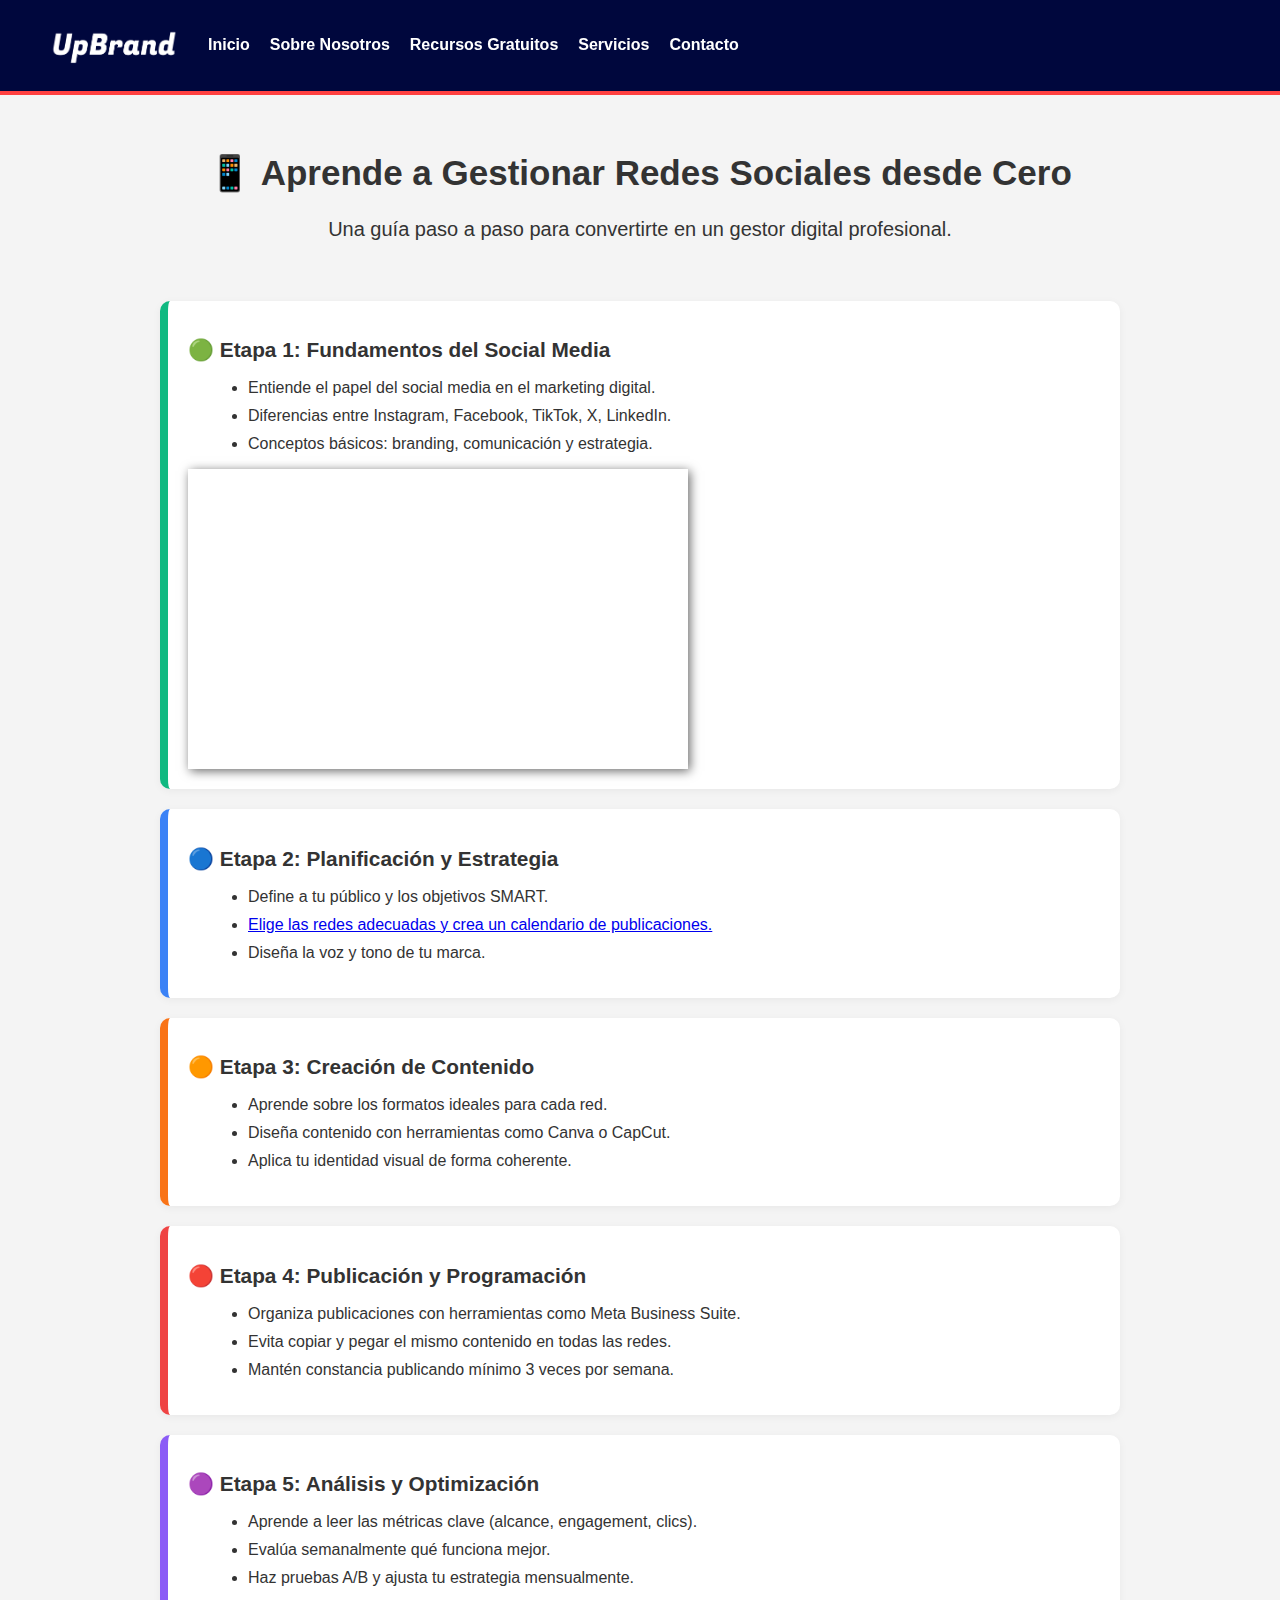
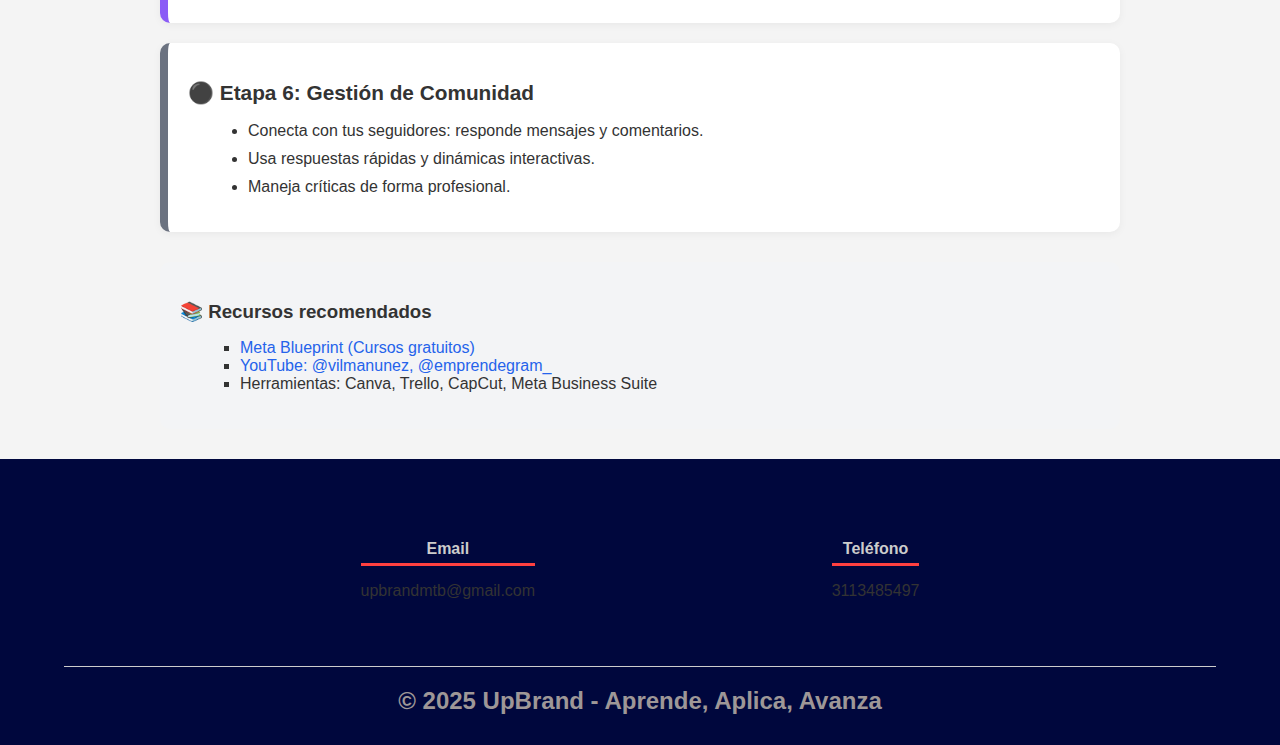
<file: recursos-gratuitos/gestion-de-redes/gestion-redes.html>
<!DOCTYPE html>
<html lang="es">
<head>
  <meta charset="UTF-8" />
  <meta name="viewport" content="width=device-width, initial-scale=1.0"/>
  <title>Gestión de Redes Sociales</title>
  <link rel="stylesheet" href="gestion-redes-styles.css" />
  <script src="../../JS/nav.js"></script>
  <link rel="icon" href="../../img/banner.png">
</head>
<body>
    <header>
        <img src="../../img/Logo-Blanco.png" alt="">

        <button class="hamburger" onclick="toggleMenu()">
        ☰
        </button>

        <nav id="nav-menu">
            <ul>
                <li><a href="../../index.html#inicio">Inicio</a></li>
                <li><a href="../../index.html#sobre">Sobre Nosotros</a></li>
                <li><a href="../../index.html#recursos">Recursos Gratuitos</a></li>
                <li><a href="../../index.html#servicios">Servicios</a></li>
                <li><a href="../../index.html#contacto">Contacto</a></li>
            </ul>
        </nav>
    </header>

  <main>
    <section class="titulo">
        <h1>📱 Aprende a Gestionar Redes Sociales desde Cero</h1>
        <p>Una guía paso a paso para convertirte en un gestor digital profesional.</p>
    </section>
    <section class="etapa etapa-verde">
      <h2>🟢 Etapa 1: Fundamentos del Social Media</h2>
      <ul>
        <li>Entiende el papel del social media en el marketing digital.</li>
        <li>Diferencias entre Instagram, Facebook, TikTok, X, LinkedIn.</li>
        <li>Conceptos básicos: branding, comunicación y estrategia.</li>
      </ul>
      <div class="video">
        <iframe width="99%" height="99%" src="https://www.youtube.com/embed/WV7DNbk976U?si=qjAKDoJbaRakc6ym" title="YouTube video player" 
        frameborder="0" allow="accelerometer; autoplay; clipboard-write; encrypted-media; gyroscope; picture-in-picture; web-share" 
        referrerpolicy="strict-origin-when-cross-origin" allowfullscreen>
      </iframe>
      </div>
    </section>

    <section class="etapa etapa-azul">
      <h2>🔵 Etapa 2: Planificación y Estrategia</h2>
      <ul>
        <li>Define a tu público y los objetivos SMART.</li>
        <li><a href="https://youtu.be/3jc753GXIU8" target="_blank">Elige las redes adecuadas y crea un calendario de publicaciones.</a></li>
        <li>Diseña la voz y tono de tu marca.</li>
      </ul>
    </section>

    <section class="etapa etapa-naranja">
      <h2>🟠 Etapa 3: Creación de Contenido</h2>
      <ul>
        <li>Aprende sobre los formatos ideales para cada red.</li>
        <li>Diseña contenido con herramientas como Canva o CapCut.</li>
        <li>Aplica tu identidad visual de forma coherente.</li>
      </ul>
    </section>

    <section class="etapa etapa-roja">
      <h2>🔴 Etapa 4: Publicación y Programación</h2>
      <ul>
        <li>Organiza publicaciones con herramientas como Meta Business Suite.</li>
        <li>Evita copiar y pegar el mismo contenido en todas las redes.</li>
        <li>Mantén constancia publicando mínimo 3 veces por semana.</li>
      </ul>
    </section>

    <section class="etapa etapa-morada">
      <h2>🟣 Etapa 5: Análisis y Optimización</h2>
      <ul>
        <li>Aprende a leer las métricas clave (alcance, engagement, clics).</li>
        <li>Evalúa semanalmente qué funciona mejor.</li>
        <li>Haz pruebas A/B y ajusta tu estrategia mensualmente.</li>
      </ul>
    </section>

    <section class="etapa etapa-gris">
      <h2>⚫ Etapa 6: Gestión de Comunidad</h2>
      <ul>
        <li>Conecta con tus seguidores: responde mensajes y comentarios.</li>
        <li>Usa respuestas rápidas y dinámicas interactivas.</li>
        <li>Maneja críticas de forma profesional.</li>
      </ul>
    </section>

    <section class="recursos">
      <h3>📚 Recursos recomendados</h3>
      <ul>
        <li><a href="https://www.facebookblueprint.com" target="_blank">Meta Blueprint (Cursos gratuitos)</a></li>
        <li><a href="https://www.youtube.com" target="_blank">YouTube: @vilmanunez, @emprendegram_</a></li>
        <li>Herramientas: Canva, Trello, CapCut, Meta Business Suite</li>
      </ul>
    </section>
  </main>

  <footer>
    <div class="contenedor-footer" id="contacto">
      <div class="content-foo">
        <h4>Email</h4>
        <p>upbrandmtb@gmail.com</p>
      </div>
      <div class="content-foo">
        <h4>Teléfono</h4>
        <p>3113485497</p>
      </div>
    </div>
    <h2 class="titulo-final">&copy; 2025 UpBrand - Aprende, Aplica, Avanza</h2>
  </footer>
</body>
</html>
</file>
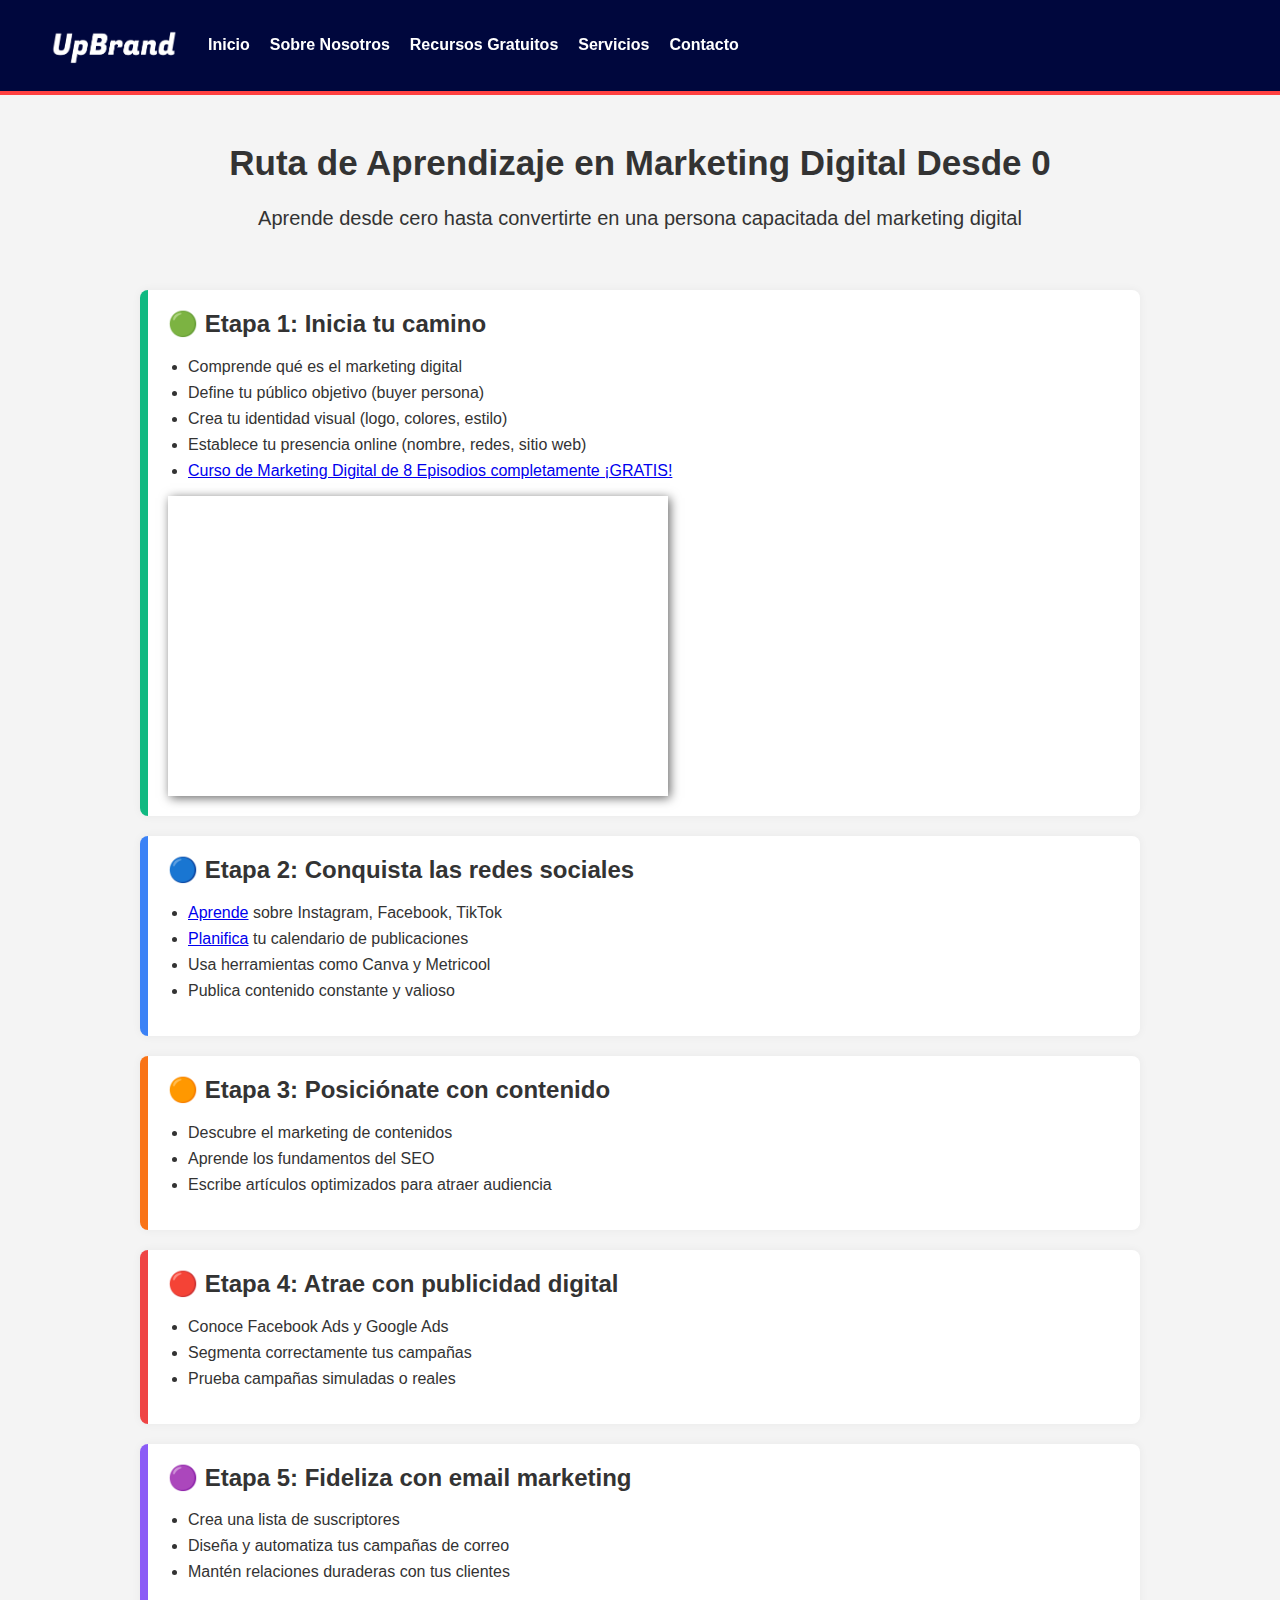
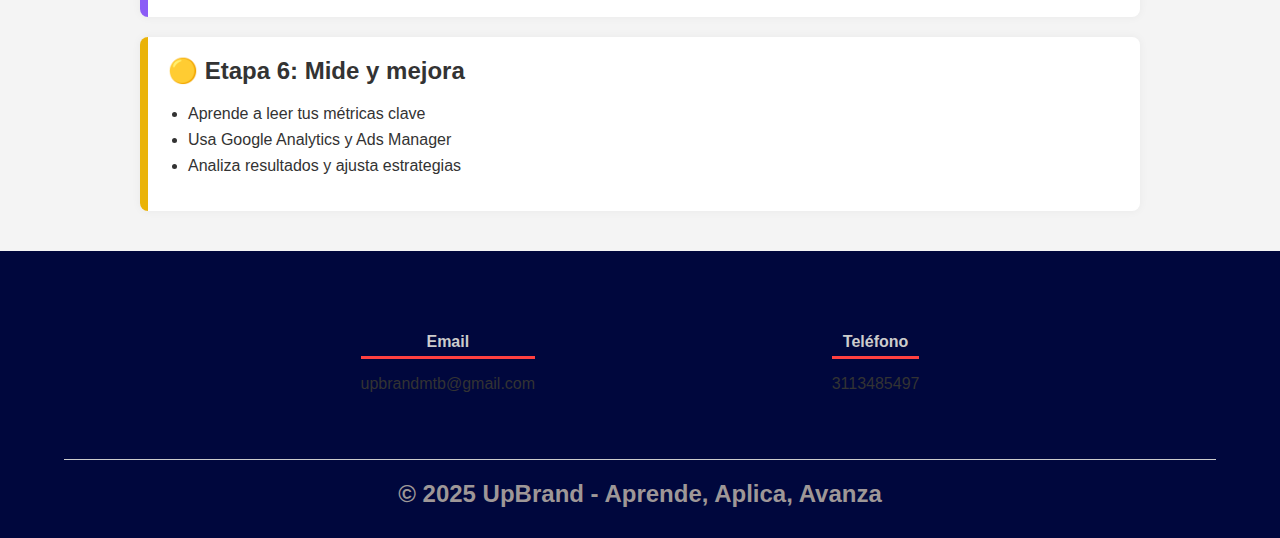
<file: recursos-gratuitos/marketing-desde-0/marketing.html>
<!DOCTYPE html>
<html lang="es">
<head>
    <meta charset="UTF-8">
    <meta name="viewport" content="width=device-width, initial-scale=1.0">
    <title>Ruta de Aprendizaje - Marketing Digital</title>
    <link rel="stylesheet" href="marketing-style.css">
    <script src="../../JS/nav.js"></script>
    <link rel="icon" href="../../img/banner.png">
</head>
<body>
    <header>
        <img src="../../img/Logo-Blanco.png" alt="">

        <button class="hamburger" onclick="toggleMenu()">
        ☰
        </button>

        <nav id="nav-menu">
            <ul>
                <li><a href="../../index.html#inicio">Inicio</a></li>
                <li><a href="../../index.html#sobre">Sobre Nosotros</a></li>
                <li><a href="../../index.html#recursos">Recursos Gratuitos</a></li>
                <li><a href="../../index.html#servicios">Servicios</a></li>
                <li><a href="../../index.html#contacto">Contacto</a></li>
            </ul>
        </nav>
    </header>

    <main>
        <section class="titulo">
            <h1>Ruta de Aprendizaje en Marketing Digital Desde 0</h1>
            <p>Aprende desde cero hasta convertirte en una persona capacitada del marketing digital</p>
        </section>

        <section class="etapa etapa-verde">
            <h2>🟢 Etapa 1: Inicia tu camino</h2>
            <ul>
                <li>Comprende qué es el marketing digital</li>
                <li>Define tu público objetivo (buyer persona)</li>
                <li>Crea tu identidad visual (logo, colores, estilo)</li>
                <li>Establece tu presencia online (nombre, redes, sitio web)</li>
                <li><a href="https://www.youtube.com/playlist?list=PLmR7qE83m0rq6v0dk6H6N_uMYowFbJjFn" target="_blank"> Curso de Marketing Digital de 8 Episodios completamente ¡GRATIS!</a></li>
            </ul>
            <div class="video">
                <iframe width="99%" height="99%" 
                    src="https://www.youtube.com/embed/DKY8cAbdhnM?si=1mOjfIBu2fXCjzj6" 
                    title="YouTube video player" frameborder="0" 
                    allow="accelerometer; autoplay; clipboard-write; encrypted-media; gyroscope; picture-in-picture; web-share" 
                    referrerpolicy="strict-origin-when-cross-origin" allowfullscreen>
                </iframe>
            </div>

        </section>


        <section class="etapa etapa-azul">
            <h2>🔵 Etapa 2: Conquista las redes sociales</h2>
            <ul>
                <li><a href="https://www.youtube.com/watch?v=B2E17NbT168" target="_blank">Aprende</a> sobre Instagram, Facebook, TikTok</li>
                <li><a href="https://www.youtube.com/watch?v=MfbFUaMK-eA" target="_blank">Planifica</a> tu calendario de publicaciones</li>
                <li>Usa herramientas como Canva y Metricool</li>
                <li>Publica contenido constante y valioso</li>
            </ul>
        </section>

        <section class="etapa etapa-naranja">
            <h2>🟠 Etapa 3: Posiciónate con contenido</h2>
            <ul>
                <li>Descubre el marketing de contenidos</li>
                <li>Aprende los fundamentos del SEO</li>
                <li>Escribe artículos optimizados para atraer audiencia</li>
            </ul>
        </section>

        <section class="etapa etapa-roja">
            <h2>🔴 Etapa 4: Atrae con publicidad digital</h2>
            <ul>
                <li>Conoce Facebook Ads y Google Ads</li>
                <li>Segmenta correctamente tus campañas</li>
                <li>Prueba campañas simuladas o reales</li>
            </ul>
        </section>

        <section class="etapa etapa-morada">
            <h2>🟣 Etapa 5: Fideliza con email marketing</h2>
            <ul>
                <li>Crea una lista de suscriptores</li>
                <li>Diseña y automatiza tus campañas de correo</li>
                <li>Mantén relaciones duraderas con tus clientes</li>
            </ul>
        </section>

        <section class="etapa etapa-amarilla">
            <h2>🟡 Etapa 6: Mide y mejora</h2>
            <ul>
                <li>Aprende a leer tus métricas clave</li>
                <li>Usa Google Analytics y Ads Manager</li>
                <li>Analiza resultados y ajusta estrategias</li>
            </ul>
        </section>
    </main>

    <footer>
        <div class="contenedor-footer" id="contacto">
            <div class="content-foo">
                <h4>Email</h4>
                <p>upbrandmtb@gmail.com</p>
            </div>
            <div class="content-foo">
                <h4>Teléfono</h4>
                <p>3113485497</p>
            </div>
        </div>
        <h2 class="titulo-final">&copy; 2025 UpBrand - Aprende, Aplica, Avanza</h2>
    </footer>
</body>
</html>
</file>
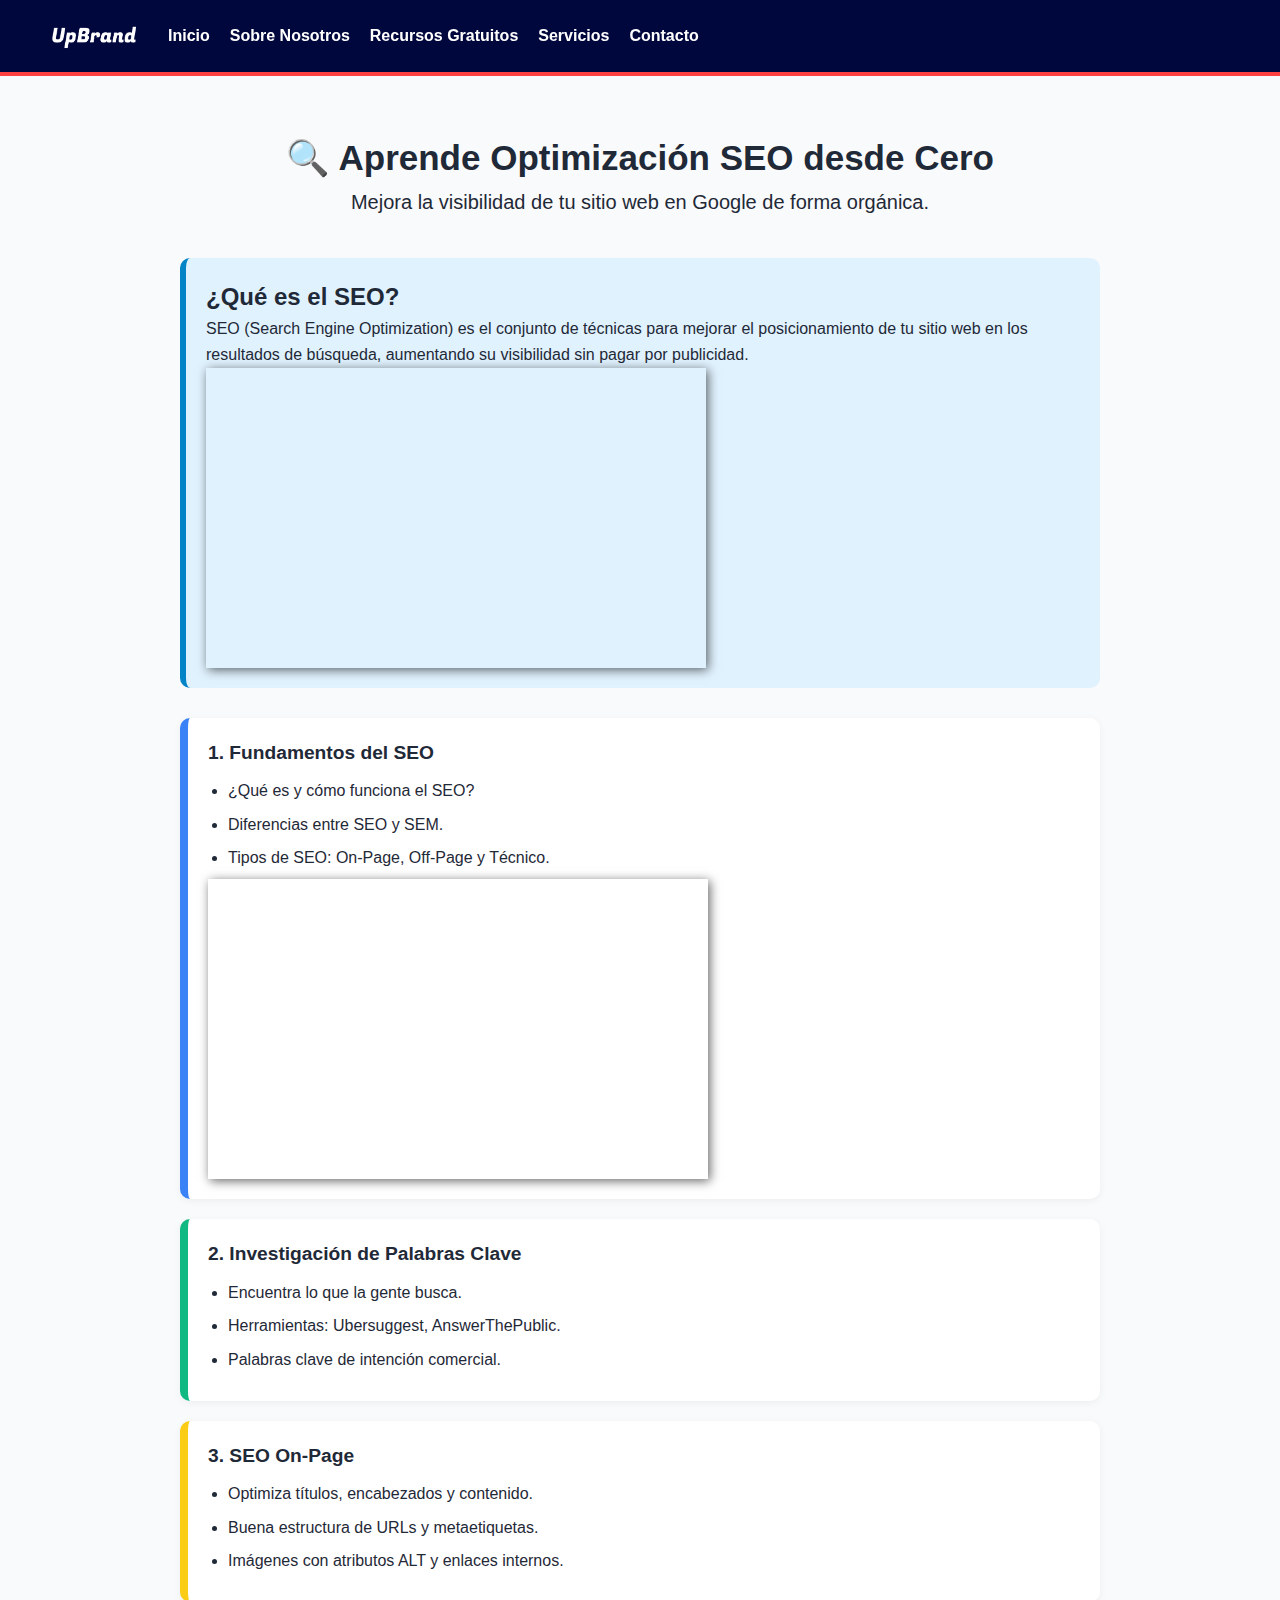
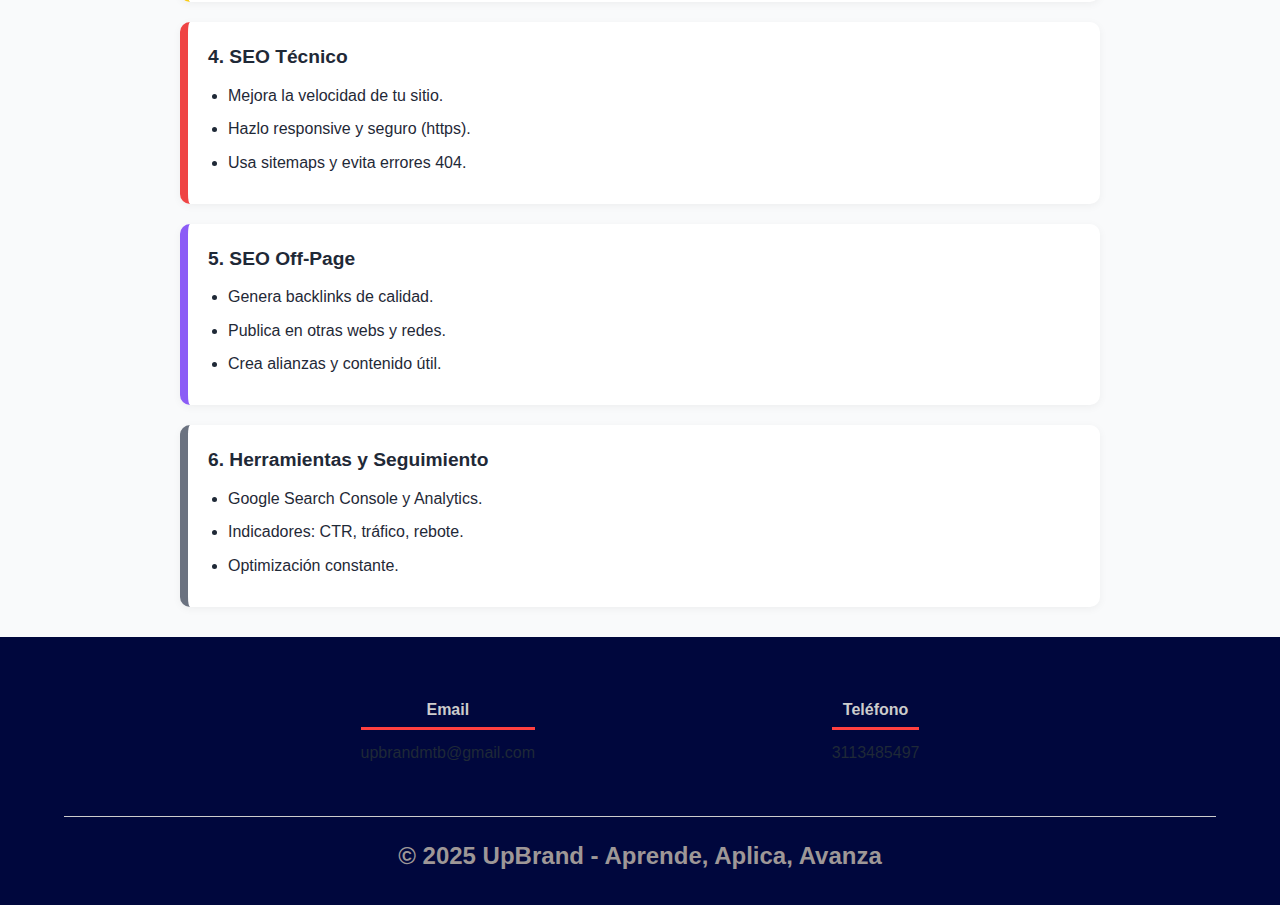
<file: recursos-gratuitos/optimización-de-seo/optimizacion-seo.html>
<!DOCTYPE html>
<html lang="es">
<head>
  <meta charset="UTF-8" />
  <meta name="viewport" content="width=device-width, initial-scale=1.0"/>
  <title>Aprende SEO desde Cero</title>
  <link rel="stylesheet" href="optimizacion-seo-styles.css" />
  <script src="../../JS/nav.js"></script>
  <link rel="icon" href="../../img/banner.png">
</head>
<body>
  <header>
    <img src="../../img/Logo-Blanco.png" alt="">

      <button class="hamburger" onclick="toggleMenu()">
      ☰
      </button>

    <nav id="nav-menu">
      <ul>
        <li><a href="../../index.html#inicio">Inicio</a></li>
        <li><a href="../../index.html#sobre">Sobre Nosotros</a></li>
        <li><a href="../../index.html#recursos">Recursos Gratuitos</a></li>
        <li><a href="../../index.html#servicios">Servicios</a></li>
        <li><a href="../../index.html#contacto">Contacto</a></li>
      </ul>
    </nav>
  </header>

  <main>
    <section class="titulo">
      <h1>🔍 Aprende Optimización SEO desde Cero</h1>
      <p>Mejora la visibilidad de tu sitio web en Google de forma orgánica.</p>
    </section>

    <section class="intro">
      <h2>¿Qué es el SEO?</h2>
      <p>SEO (Search Engine Optimization) es el conjunto de técnicas para mejorar el posicionamiento de tu sitio web en 
        los resultados de búsqueda, aumentando su visibilidad sin pagar por publicidad.
      </p>

      <div class="video">
        <iframe width="99%" height="99%" src="https://www.youtube.com/embed/XwGSXcTEtks?si=lBr9TnMroYsTN7fI" title="YouTube video player" 
        frameborder="0" allow="accelerometer; autoplay; clipboard-write; encrypted-media; gyroscope; picture-in-picture; web-share" 
        referrerpolicy="strict-origin-when-cross-origin" allowfullscreen></iframe>
      </div>
    </section>

    <section class="modulo modulo-azul">
      <h3>1. Fundamentos del SEO</h3>
      <ul>
        <li>¿Qué es y cómo funciona el SEO?</li>
        <li>Diferencias entre SEO y SEM.</li>
        <li>Tipos de SEO: On-Page, Off-Page y Técnico.</li>
      </ul>

      <div class="video">
        <iframe width="99%" height="99%" src="https://www.youtube.com/embed/zWTfFw0x9jE?si=YBggCy108-7jtZn3" title="YouTube video player" 
        frameborder="0" allow="accelerometer; autoplay; clipboard-write; encrypted-media; gyroscope; picture-in-picture; web-share" 
        referrerpolicy="strict-origin-when-cross-origin" allowfullscreen></iframe>
      </div>
    </section>

    <section class="modulo modulo-verde">
      <h3>2. Investigación de Palabras Clave</h3>
      <ul>
        <li>Encuentra lo que la gente busca.</li>
        <li>Herramientas: Ubersuggest, AnswerThePublic.</li>
        <li>Palabras clave de intención comercial.</li>
      </ul>
    </section>

    <section class="modulo modulo-amarillo">
      <h3>3. SEO On-Page</h3>
      <ul>
        <li>Optimiza títulos, encabezados y contenido.</li>
        <li>Buena estructura de URLs y metaetiquetas.</li>
        <li>Imágenes con atributos ALT y enlaces internos.</li>
      </ul>
    </section>

    <section class="modulo modulo-rojo">
      <h3>4. SEO Técnico</h3>
      <ul>
        <li>Mejora la velocidad de tu sitio.</li>
        <li>Hazlo responsive y seguro (https).</li>
        <li>Usa sitemaps y evita errores 404.</li>
      </ul>
    </section>

    <section class="modulo modulo-morado">
      <h3>5. SEO Off-Page</h3>
      <ul>
        <li>Genera backlinks de calidad.</li>
        <li>Publica en otras webs y redes.</li>
        <li>Crea alianzas y contenido útil.</li>
      </ul>
    </section>

    <section class="modulo modulo-gris">
      <h3>6. Herramientas y Seguimiento</h3>
      <ul>
        <li>Google Search Console y Analytics.</li>
        <li>Indicadores: CTR, tráfico, rebote.</li>
        <li>Optimización constante.</li>
      </ul>
    </section>
  </main>

  <footer>
    <div class="contenedor-footer" id="contacto">
      <div class="content-foo">
        <h4>Email</h4>
        <p>upbrandmtb@gmail.com</p>
      </div>
      <div class="content-foo">
        <h4>Teléfono</h4>
        <p>3113485497</p>
      </div>
  </div>
  <h2 class="titulo-final">&copy; 2025 UpBrand - Aprende, Aplica, Avanza</h2>
  </footer>
</body>
</html>
</file>
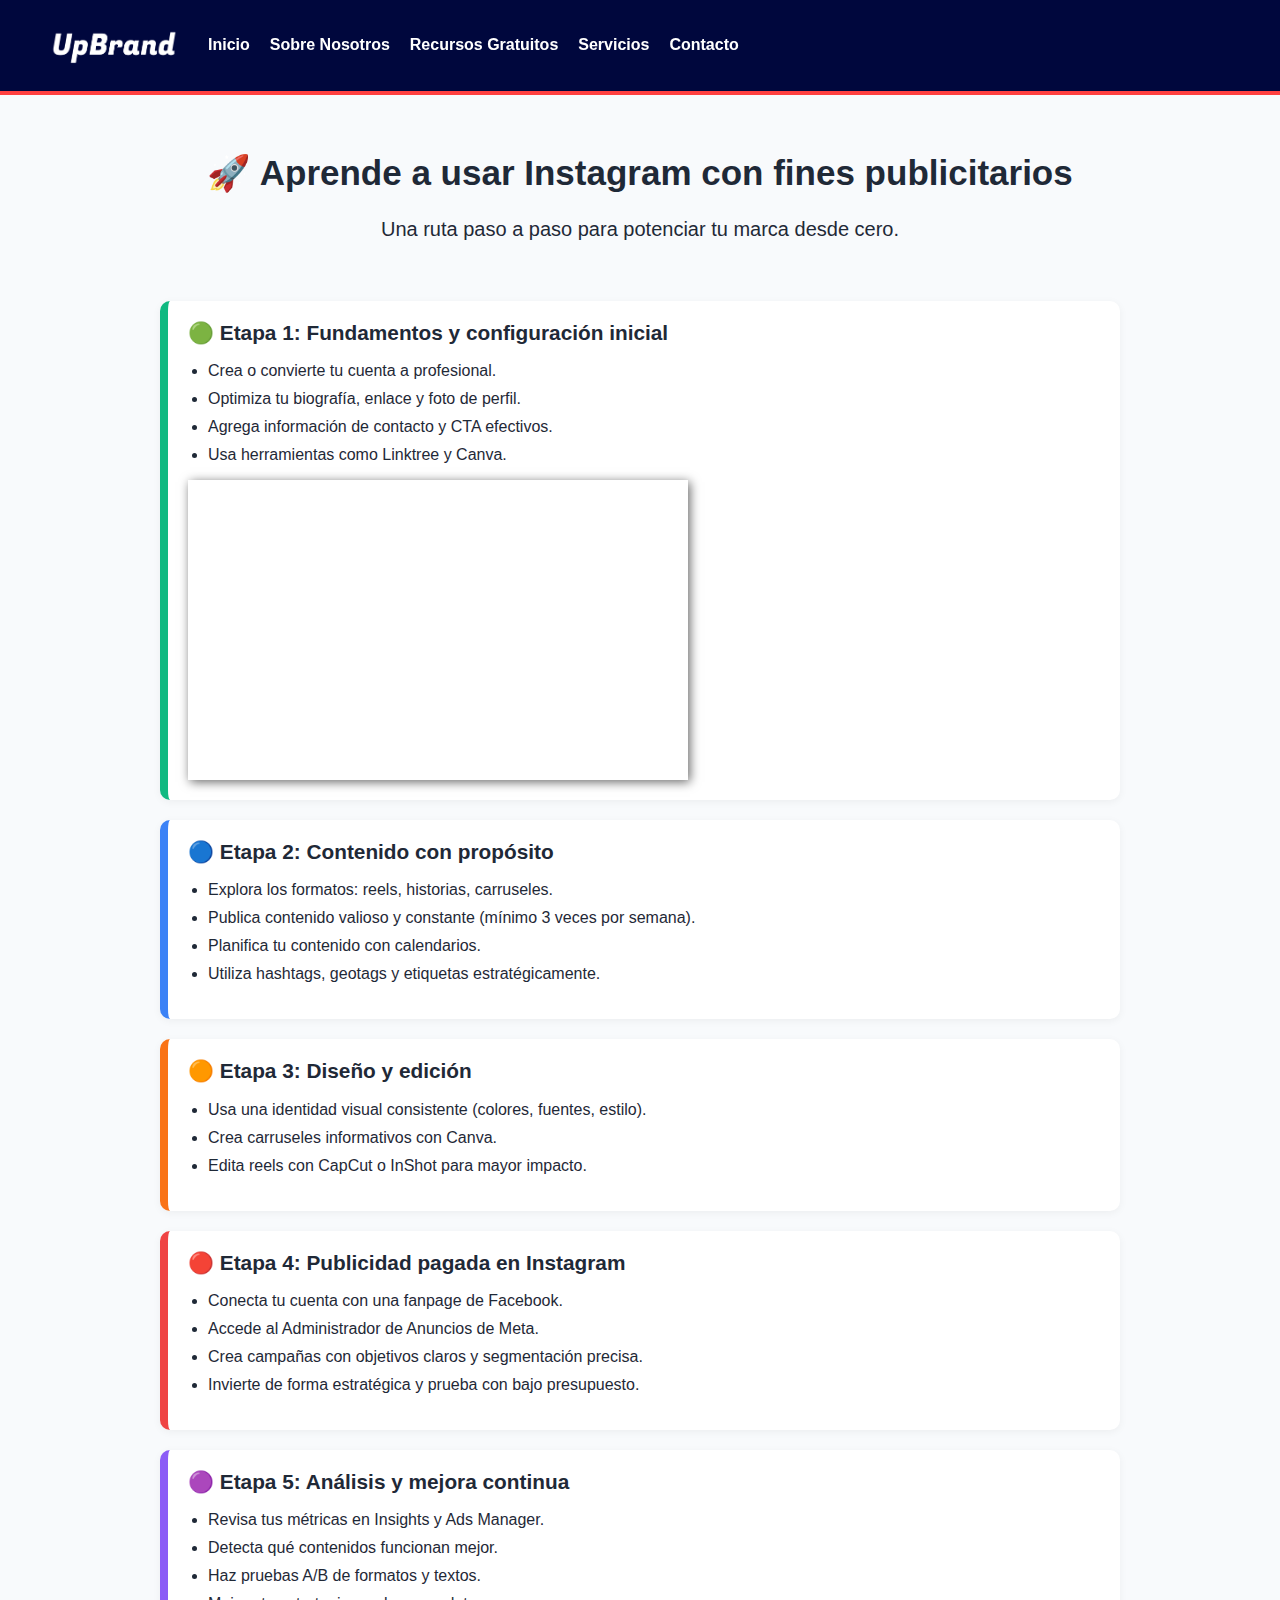
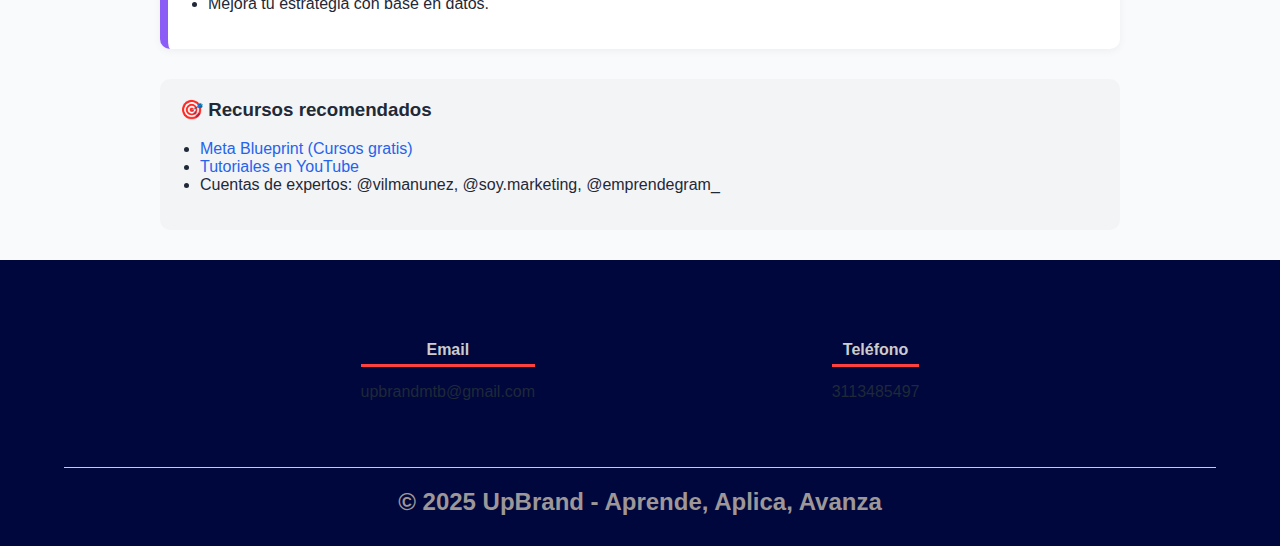
<file: recursos-gratuitos/primeros-pasos-en-instagram/primerospasos.html>
<!DOCTYPE html>
<html lang="es">
<head>
  <meta charset="UTF-8" />
  <meta name="viewport" content="width=device-width, initial-scale=1.0"/>
  <title>Aprende Instagram Publicitario</title>
  <link rel="stylesheet" href="primerospasos-styles.css">
  <link rel="icon" href="../../img/banner.png">
  <script src="../../JS/nav.js"></script>
</head>
<body>
  <header>
        <img src="../../img/Logo-Blanco.png" alt="">

        <button class="hamburger" onclick="toggleMenu()">
        ☰
        </button>

        <nav id="nav-menu">
            <ul>
                <li><a href="../../index.html#inicio">Inicio</a></li>
                <li><a href="../../index.html#sobre">Sobre Nosotros</a></li>
                <li><a href="../../index.html#recursos">Recursos Gratuitos</a></li>
                <li><a href="../../index.html#servicios">Servicios</a></li>
                <li><a href="../../index.html#contacto">Contacto</a></li>
            </ul>
        </nav>
    </header>

  <main>
    <section class="titulo">
        <h1>🚀 Aprende a usar Instagram con fines publicitarios</h1>
        <p>Una ruta paso a paso para potenciar tu marca desde cero.</p>
    </section>

    <section class="etapa etapa-verde">
      <h2>🟢 Etapa 1: Fundamentos y configuración inicial</h2>
      <ul>
        <li>Crea o convierte tu cuenta a profesional.</li>
        <li>Optimiza tu biografía, enlace y foto de perfil.</li>
        <li>Agrega información de contacto y CTA efectivos.</li>
        <li>Usa herramientas como Linktree y Canva.</li>
      </ul>

      <div class="video">
        <iframe width="99%" height="99%" src="https://www.youtube.com/embed/6gIf2GCwtxQ?si=1bymdGX3OivErr1S" title="YouTube video player" 
        frameborder="0" allow="accelerometer; autoplay; clipboard-write; encrypted-media; gyroscope; picture-in-picture; web-share" 
        referrerpolicy="strict-origin-when-cross-origin" allowfullscreen></iframe>
      </div>

    </section>

    <section class="etapa etapa-azul">
      <h2>🔵 Etapa 2: Contenido con propósito</h2>
      <ul>
        <li>Explora los formatos: reels, historias, carruseles.</li>
        <li>Publica contenido valioso y constante (mínimo 3 veces por semana).</li>
        <li>Planifica tu contenido con calendarios.</li>
        <li>Utiliza hashtags, geotags y etiquetas estratégicamente.</li>
      </ul>
    </section>

    <section class="etapa etapa-naranja">
      <h2>🟠 Etapa 3: Diseño y edición</h2>
      <ul>
        <li>Usa una identidad visual consistente (colores, fuentes, estilo).</li>
        <li>Crea carruseles informativos con Canva.</li>
        <li>Edita reels con CapCut o InShot para mayor impacto.</li>
      </ul>
    </section>

    <section class="etapa etapa-roja">
      <h2>🔴 Etapa 4: Publicidad pagada en Instagram</h2>
      <ul>
        <li>Conecta tu cuenta con una fanpage de Facebook.</li>
        <li>Accede al Administrador de Anuncios de Meta.</li>
        <li>Crea campañas con objetivos claros y segmentación precisa.</li>
        <li>Invierte de forma estratégica y prueba con bajo presupuesto.</li>
      </ul>
    </section>

    <section class="etapa etapa-morada">
      <h2>🟣 Etapa 5: Análisis y mejora continua</h2>
      <ul>
        <li>Revisa tus métricas en Insights y Ads Manager.</li>
        <li>Detecta qué contenidos funcionan mejor.</li>
        <li>Haz pruebas A/B de formatos y textos.</li>
        <li>Mejora tu estrategia con base en datos.</li>
      </ul>
    </section>

    <section class="recursos">
      <h3>🎯 Recursos recomendados</h3>
      <ul>
        <li><a href="https://www.facebookblueprint.com/" target="_blank">Meta Blueprint (Cursos gratis)</a></li>
        <li><a href="https://www.youtube.com/results?search_query=Publicidad+en+Instagram+para+principiantes" target="_blank">Tutoriales en YouTube</a></li>
        <li>Cuentas de expertos: @vilmanunez, @soy.marketing, @emprendegram_</li>
      </ul>
    </section>
  </main>

  <footer>
    <div class="contenedor-footer" id="contacto">
      <div class="content-foo">
        <h4>Email</h4>
        <p>upbrandmtb@gmail.com</p>
      </div>
      <div class="content-foo">
        <h4>Teléfono</h4>
        <p>3113485497</p>
     </div>
    </div>
    <h2 class="titulo-final">&copy; 2025 UpBrand - Aprende, Aplica, Avanza</h2>
  </footer>
</body>
</html>
</file>
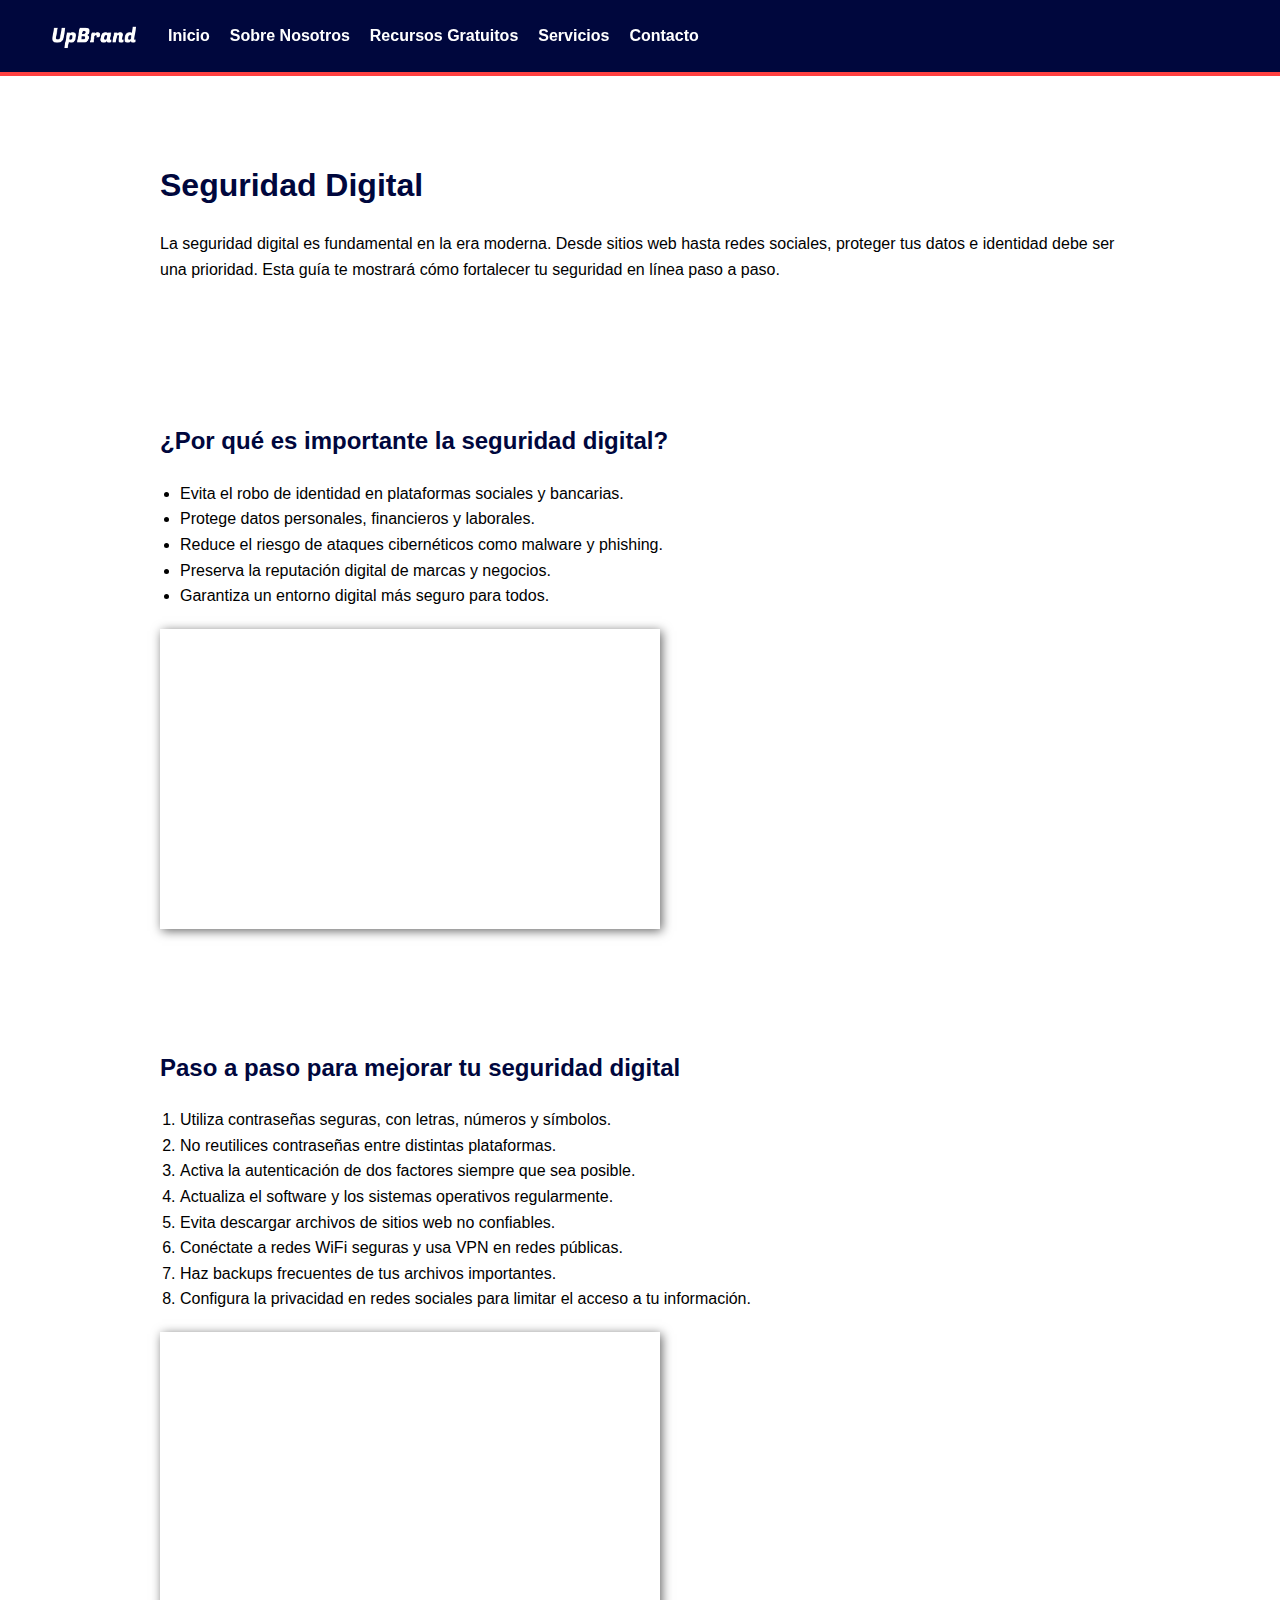
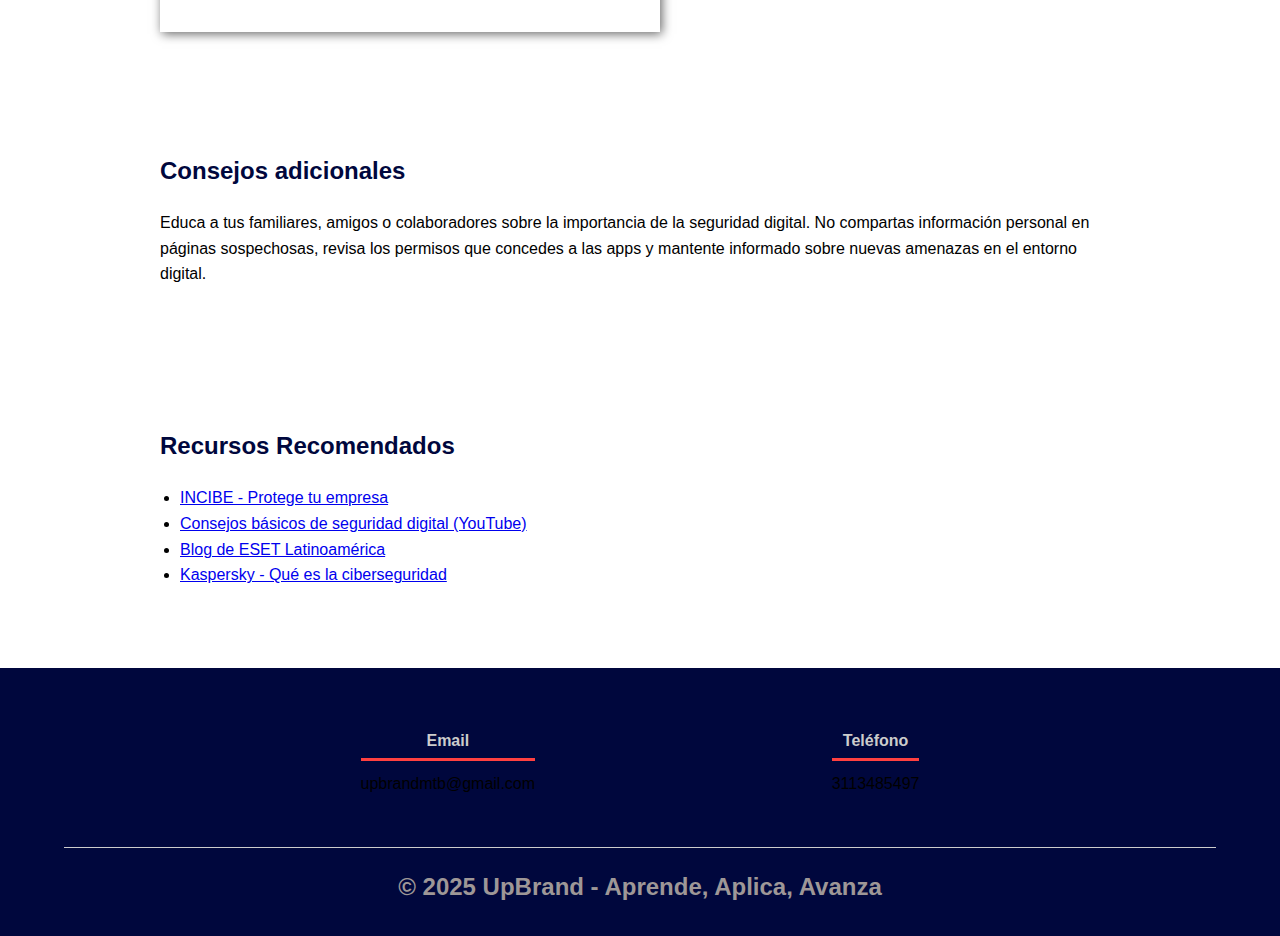
<file: recursos-gratuitos/seguridad-digital/seguridad.html>
<!DOCTYPE html>
<html lang="es">
<head>
    <meta charset="UTF-8">
    <meta name="viewport" content="width=device-width, initial-scale=1.0">
    <title>Seguridad Digital</title>
    <link rel="stylesheet" href="seguridad-style.css">
    <script src="../../JS/nav.js"></script>
    <link rel="icon" href="../../img/banner.png">
</head>
<body>
    <header>
        <img src="../../img/Logo-Blanco.png" alt="">

        <button class="hamburger" onclick="toggleMenu()">
        ☰
        </button>

        <nav id="nav-menu">
            <ul>
                <li><a href="../../index.html#inicio">Inicio</a></li>
                <li><a href="../../index.html#sobre">Sobre Nosotros</a></li>
                <li><a href="../../index.html#recursos">Recursos Gratuitos</a></li>
                <li><a href="../../index.html#servicios">Servicios</a></li>
                <li><a href="../../index.html#contacto">Contacto</a></li>
            </ul>
        </nav>
    </header>

    <main>
        <section id="inicio" class="section">
            <h1>Seguridad Digital</h1>
            <p>La seguridad digital es fundamental en la era moderna. Desde sitios web hasta redes sociales, proteger tus datos e identidad debe ser una prioridad. Esta guía te mostrará cómo fortalecer tu seguridad en línea paso a paso.</p>
        </section>

        <section id="importancia" class="section">
            <h2>¿Por qué es importante la seguridad digital?</h2>
            <ul>
                <li>Evita el robo de identidad en plataformas sociales y bancarias.</li>
                <li>Protege datos personales, financieros y laborales.</li>
                <li>Reduce el riesgo de ataques cibernéticos como malware y phishing.</li>
                <li>Preserva la reputación digital de marcas y negocios.</li>
                <li>Garantiza un entorno digital más seguro para todos.</li>
            </ul>
            <div class="video">
                <iframe width="99%" height="99%" src="https://www.youtube.com/embed/NtDT-S6FDtM?si=01EH-9rk-9XQish2" title="YouTube video player" 
                frameborder="0" allow="accelerometer; autoplay; clipboard-write; encrypted-media; gyroscope; picture-in-picture; web-share" 
                referrerpolicy="strict-origin-when-cross-origin" allowfullscreen></iframe>
            </div>
        </section>

        <section id="pasos" class="section">
            <h2>Paso a paso para mejorar tu seguridad digital</h2>
            <ol>
                <li>Utiliza contraseñas seguras, con letras, números y símbolos.</li>
                <li>No reutilices contraseñas entre distintas plataformas.</li>
                <li>Activa la autenticación de dos factores siempre que sea posible.</li>
                <li>Actualiza el software y los sistemas operativos regularmente.</li>
                <li>Evita descargar archivos de sitios web no confiables.</li>
                <li>Conéctate a redes WiFi seguras y usa VPN en redes públicas.</li>
                <li>Haz backups frecuentes de tus archivos importantes.</li>
                <li>Configura la privacidad en redes sociales para limitar el acceso a tu información.</li>
            </ol>

            <div class="video">
                <iframe width="99%" height="99%" src="https://www.youtube.com/embed/hGdss4LJhSE?si=pUVMf6uBUb6m0B07" title="YouTube video player" frameborder="0" 
                allow="accelerometer; autoplay; clipboard-write; encrypted-media; gyroscope; picture-in-picture; web-share" 
                referrerpolicy="strict-origin-when-cross-origin" allowfullscreen></iframe>
            </div>
        </section>

        <section id="consejos" class="section">
            <h2>Consejos adicionales</h2>
            <p>Educa a tus familiares, amigos o colaboradores sobre la importancia de la seguridad digital. No compartas información personal en páginas sospechosas, revisa los permisos que concedes a las apps y mantente informado sobre nuevas amenazas en el entorno digital.</p>
        </section>

        <section id="recursos" class="section">
            <h2>Recursos Recomendados</h2>
            <ul>
                <li><a href="https://www.incibe.es/protege-tu-empresa" target="_blank">INCIBE - Protege tu empresa</a></li>
                <li><a href="https://www.youtube.com/watch?v=5n56Qj3Plm8" target="_blank">Consejos básicos de seguridad digital (YouTube)</a></li>
                <li><a href="https://www.welivesecurity.com/la-es/" target="_blank">Blog de ESET Latinoamérica</a></li>
                <li><a href="https://latam.kaspersky.com/resource-center/threats/what-is-cyber-security" target="_blank">Kaspersky - Qué es la ciberseguridad</a></li>
            </ul>
        </section>
    </main>

    <footer>
        <div class="contenedor-footer" id="contacto">
            <div class="content-foo">
                <h4>Email</h4>
                <p>upbrandmtb@gmail.com</p>
            </div>
            <div class="content-foo">
                <h4>Teléfono</h4>
                <p>3113485497</p>
            </div>
        </div>
        <h2 class="titulo-final">&copy; 2025 UpBrand - Aprende, Aplica, Avanza</h2>
    </footer>
</body>
</html>
</file>
<file: recursos-gratuitos/marketing-desde-0/marketing-style.css>
:root {
    --primary-color: #00073d;
    --secondary-color: #ff4040;
    --dark-gray: #37474F;
    --light-gray: #ECEFF1;
    --white: #FFFFFF;
}

body {
    font-family: 'Segoe UI', sans-serif;
    margin: 0;
    padding: 0;
    background: #f4f4f4;
    color: #333;
}

header {
    display: flex;
    justify-content: flex-start;
    align-items: center;
    background-color: var(--primary-color);
    padding: 15px 50px;
    color: var(--white);
    position: fixed;
    width: 100%;
    top: 0;
    z-index: 1000;
    box-shadow: 0 4px var(--secondary-color);
}

.hamburger {
    display: none;
    font-size: 2rem;
    background: none;
    border: none;
    color: var(--white);
    cursor: pointer;
    margin-left: auto;
}

img {
    height: 10%;
    width: 10%;
    padding-right: 30px;
}

nav ul {
    list-style: none;
    display: flex;
    gap: 20px;
    padding: 0;
    margin: 0;
}

nav ul li {
    display: inline;
}

nav ul li a {
    color: var(--white);
    text-decoration: none;
    font-weight: bold;
    transition: 0.3s;
}

nav ul li a:hover {
    color: var(--secondary-color);
}

main {
    max-width: 1000px;
    margin: auto;
    padding: 20px;
}

.titulo{
    padding-top: 100px;
    padding-bottom: 40px;
    text-align: center;   
}

.titulo h1{
    font-size: 35px;
    font-weight: bold;
}

.titulo p {
    font-size: 20px;
}

.etapa-verde .video{
    width: 500px;
    height: 300px;
    box-shadow: 2px 2px 10px rgba(0, 0, 0, 0.6);
}

.etapa {
    background-color: white;
    border-left: 8px solid;
    padding: 20px;
    margin-bottom: 20px;
    border-radius: 8px;
    box-shadow: 0 0 10px rgba(0,0,0,0.05);
}

.etapa h2 {
    margin-top: 0;
}

.etapa ul {
    padding-left: 20px;
}

.etapa li {
    margin-bottom: 8px;
}

/* Colores de cada etapa */
.etapa-verde { border-color: #10b981; }
.etapa-azul { border-color: #3b82f6; }
.etapa-naranja { border-color: #f97316; }
.etapa-roja { border-color: #ef4444; }
.etapa-morada { border-color: #8b5cf6; }
.etapa-amarilla { border-color: #eab308; }

footer{
    background: var(--primary-color);
    padding: 60px 0 30px 0;
    margin: auto;
    overflow: hidden;
}

.contenedor-footer{
    display: flex;
    width: 90%;
    justify-content: space-evenly;
    margin: auto;
    padding-bottom: 50px;
    border-bottom: 1px solid #ccc;
}

.content-foo{
    text-align: center;
}

.content-foo h4{
    color: #fff;
    border-bottom: 3px solid var(--secondary-color);
    padding-bottom: 5px;
    margin-bottom: 10px;
}

.content-foo h4{
    color: #ccc;
}

.titulo-final{
    text-align: center;
    font-size: 24px;
    margin: 20px 0 0 0;
    color: #9e9797;
}

@media (max-width: 768px) {
    header {
        flex-wrap: wrap;
        justify-content: space-between;
        padding: 10px 20px;
    }

    nav {
        width: 100%;
    }

    nav ul {
        flex-direction: column;
        background-color: var(--primary-color);
        width: 100%;
        display: none; /* Oculto por defecto */
        margin-top: 10px;
    }

    nav ul li {
        padding: 10px 0;
        text-align: center;
    }

    .hamburger {
        padding-right: 50px;
        display: block;
    }

    nav.active ul {
        display: flex;
    }
}

@media (max-width: 580px) {
    .etapa-verde .video {
        width: 300px;
        height: 200px;
    }
  
}

@media (max-width: 386px) {
    .etapa-verde .video {
        width: 200px;
        height: 150px;
    }
  
}
</file>
<file: recursos-gratuitos/optimización-de-seo/optimizacion-seo-styles.css>
* {
    margin: 0;
    padding: 0;
    box-sizing: border-box;
}

:root {
    --primary-color: #00073d;
    --secondary-color: #ff4040;
    --dark-gray: #37474F;
    --light-gray: #ECEFF1;
    --white: #FFFFFF;
}
  
body {
    font-family: 'Segoe UI', sans-serif;
    background-color: #f9fafb;
    color: #1f2937;
    line-height: 1.6;
}
  
header {
    display: flex;
    justify-content: flex-start;
    align-items: center;
    background-color: var(--primary-color);
    padding: 15px 50px;
    color: var(--white);
    position: fixed;
    width: 100%;
    top: 0;
    z-index: 1000;
    box-shadow: 0 4px var(--secondary-color);
}

.hamburger {
    display: none;
    font-size: 2rem;
    background: none;
    border: none;
    color: var(--white);
    cursor: pointer;
    margin-left: auto;
} 

img {
    height: 10%;
    width: 10%;
    padding-right: 30px;
}

nav ul {
    list-style: none;
    display: flex;
    gap: 20px;
    padding: 0;
    margin: 0;
}

nav ul li {
    display: inline;
}

nav ul li a {
    color: var(--white);
    text-decoration: none;
    font-weight: bold;
    transition: 0.3s;
}

nav ul li a:hover {
    color: var(--secondary-color);
}

header h1 {
    font-size: 1.8rem;
}
  
header p {
    margin-top: 10px;
    font-size: 1.1rem;
}
  
main {
    max-width: 960px;
    margin: 30px auto;
    padding: 0 20px;
}

.titulo{
    padding-top: 100px;
    padding-bottom: 40px;
    text-align: center;   
}

.titulo h1{
    font-size: 35px;
    font-weight: bold;
}

.titulo p {
    font-size: 20px;
}

.intro {
    background-color: #e0f2fe;
    padding: 20px;
    border-left: 6px solid #0284c7;
    border-radius: 10px;
    margin-bottom: 30px;
}

.video{
    width: 500px;
    height: 300px;
    box-shadow: 2px 2px 10px rgba(0, 0, 0, 0.6);
}

.modulo {
    background-color: white;
    padding: 20px;
    border-left: 8px solid;
    border-radius: 10px;
    box-shadow: 0 2px 8px rgba(0,0,0,0.05);
    margin-bottom: 20px;
}
  
.modulo h3 {
    font-size: 1.2rem;
    margin-bottom: 10px;
}
  
.modulo ul {
    list-style: disc;
    margin-left: 20px;
}

.modulo li {
    margin-bottom: 8px;
}
  
/* Colores personalizados */
.modulo-azul { border-color: #3b82f6; }
.modulo-verde { border-color: #10b981; }
.modulo-amarillo { border-color: #facc15; }
.modulo-rojo { border-color: #ef4444; }
.modulo-morado { border-color: #8b5cf6; }
.modulo-gris { border-color: #6b7280; }
  
footer{
    background: var(--primary-color);
    padding: 60px 0 30px 0;
    margin: auto;
    overflow: hidden;
}

.contenedor-footer{
    display: flex;
    width: 90%;
    justify-content: space-evenly;
    margin: auto;
    padding-bottom: 50px;
    border-bottom: 1px solid #ccc;
}

.content-foo{
    text-align: center;
}

.content-foo h4{
    color: #fff;
    border-bottom: 3px solid var(--secondary-color);
    padding-bottom: 5px;
    margin-bottom: 10px;
}

.content-foo h4{
    color: #ccc;
}

.titulo-final{
    text-align: center;
    font-size: 24px;
    margin: 20px 0 0 0;
    color: #9e9797;
}

@media (max-width: 768px) {
    header {
        flex-wrap: wrap;
        justify-content: space-between;
        padding: 10px 20px;
    }

    nav {
        width: 100%;
    }

    nav ul {
        flex-direction: column;
        background-color: var(--primary-color);
        width: 100%;
        display: none; /* Oculto por defecto */
        margin-top: 10px;
    }

    nav ul li {
        padding: 10px 0;
        text-align: center;
    }

    .hamburger {
        display: block;
    }

    nav.active ul {
        display: flex;
    }
}

@media (max-width: 580px) {
    .video {
        width: 300px;
        height: 200px;
    }
  
}

@media (max-width: 386px) {
    .video {
        width: 200px;
        height: 150px;
    }
  
}
  
/* Responsive */
@media (max-width: 600px) {
    header h1 {
      font-size: 1.4rem;
    }
  
    main {
      padding: 0 10px;
    }
}
</file>
<file: recursos-gratuitos/seguridad-digital/seguridad-style.css>
/* Variables de colores */
:root {
    --primary-color: #00073d;
    --secondary-color: #ff4040;
    --dark-gray: #37474F;
    --light-gray: #ECEFF1;
    --white: #FFFFFF;
}

* {
  margin: 0;
  padding: 0;
  box-sizing: border-box;
}

body {
  font-family: 'Segoe UI', sans-serif;
  background-color: var(--light-bg);
  color: var(--text-color);
  line-height: 1.6;
}

header {
    display: flex;
    justify-content: flex-start;
    align-items: center;
    background-color: var(--primary-color);
    padding: 15px 50px;
    color: var(--white);
    position: fixed;
    width: 100%;
    top: 0;
    z-index: 1000;
    box-shadow: 0 4px var(--secondary-color);
}

.hamburger {
    display: none;
    font-size: 2rem;
    background: none;
    border: none;
    color: var(--white);
    cursor: pointer;
    margin-left: auto;
}

img {
    height: 10%;
    width: 10%;
    padding-right: 30px;
}

nav ul {
    list-style: none;
    display: flex;
    gap: 20px;
    padding: 0;
    margin: 0;
}

nav ul li {
    display: inline;
}

nav ul li a {
    color: var(--white);
    text-decoration: none;
    font-weight: bold;
    transition: 0.3s;
}

nav ul li a:hover {
    color: var(--secondary-color);
}

main {
  padding-top: 100px;
}

.section {
  padding: 60px 20px;
  max-width: 1000px;
  margin: auto;
}

.section h1, .section h2 {
  color: var(--primary-color);
  margin-bottom: 20px;
}

.section ul, .section ol {
  padding-left: 20px;
  margin-bottom: 20px;
}

.section p {
  margin-bottom: 20px;
}


footer{
    background: var(--primary-color);
    padding: 60px 0 30px 0;
    margin: auto;
    overflow: hidden;
}

.contenedor-footer{
    display: flex;
    width: 90%;
    justify-content: space-evenly;
    margin: auto;
    padding-bottom: 50px;
    border-bottom: 1px solid #ccc;
}

.content-foo{
    text-align: center;
}

.content-foo h4{
    color: #fff;
    border-bottom: 3px solid var(--secondary-color);
    padding-bottom: 5px;
    margin-bottom: 10px;
}

.content-foo h4{
    color: #ccc;
}

.titulo-final{
    text-align: center;
    font-size: 24px;
    margin: 20px 0 0 0;
    color: #9e9797;
}

.video{
    width: 500px;
    height: 300px;
    box-shadow: 2px 2px 10px rgba(0, 0, 0, 0.6);
}

@media (max-width: 768px) {
    header {
        flex-wrap: wrap;
        justify-content: space-between;
        padding: 10px 20px;
    }

    nav {
        width: 100%;
    }

    nav ul {
        flex-direction: column;
        background-color: var(--primary-color);
        width: 100%;
        display: none; /* Oculto por defecto */
        margin-top: 10px;
    }

    nav ul li {
        padding: 10px 0;
        text-align: center;
    }

    .hamburger {
        display: block;
    }

    nav.active ul {
        display: flex;
    }
}

@media (max-width: 580px) {
    .video {
        width: 300px;
        height: 200px;
    }
  
}

@media (max-width: 386px) {
    .video {
        width: 200px;
        height: 150px;
    }
  
}
</file>
<file: recursos-gratuitos/gestion-de-redes/gestion-redes-styles.css>
/* Reset y base */
:root {
    --primary-color: #00073d;
    --secondary-color: #ff4040;
    --dark-gray: #37474F;
    --light-gray: #ECEFF1;
    --white: #FFFFFF;
}
  
body {
    font-family: 'Segoe UI', sans-serif;
    margin: 0;
    padding: 0;
    background: #f4f4f4;
    color: #333;
}

  
/* Header */
header {
    display: flex;
    justify-content: flex-start;
    align-items: center;
    background-color: var(--primary-color);
    padding: 15px 50px;
    color: var(--white);
    position: fixed;
    width: 100%;
    top: 0;
    z-index: 1000;
    box-shadow: 0 4px var(--secondary-color);
}

img {
    height: 10%;
    width: 10%;
    padding-right: 30px;
}

nav ul {
    list-style: none;
    display: flex;
    gap: 20px;
    padding: 0;
    margin: 0;
}

nav ul li {
    display: inline;
}

nav ul li a {
    color: var(--white);
    text-decoration: none;
    font-weight: bold;
    transition: 0.3s;
}

nav ul li a:hover {
    color: var(--secondary-color);
}

main {
    max-width: 1000px;
    margin: auto;
    padding: 20px;
}

.titulo{
    padding-top: 100px;
    padding-bottom: 40px;
    text-align: center;   
}

.titulo h1{
    font-size: 35px;
    font-weight: bold;
}

.titulo p {
    font-size: 20px;
}
 
/* Main content */
main {
    max-width: 960px;
    margin: 30px auto;
    padding: 0 20px;
}
  
.etapa {
    background-color: white;
    padding: 20px;
    border-left: 8px solid;
    border-radius: 10px;
    box-shadow: 0 2px 8px rgba(0,0,0,0.05);
    margin-bottom: 20px;
}
  
.etapa h2 {
    font-size: 1.3rem;
}
  
.etapa ul {
    list-style: disc;
    margin-left: 20px;
    margin-top: 10px;
}
  
.etapa li {
    margin-bottom: 10px;
}
  
/* Colores de cada etapa */
.etapa-verde { border-color: #10b981; }
.etapa-azul { border-color: #3b82f6; }
.etapa-naranja { border-color: #f97316; }
.etapa-roja { border-color: #ef4444; }
.etapa-morada { border-color: #8b5cf6; }
.etapa-gris { border-color: #6b7280; }
  
  
/* Recursos */
.recursos {
    background-color: #f3f4f6;
    padding: 20px;
    border-radius: 10px;
    margin-top: 30px;
}
  
.recursos h3 {
    margin-bottom: 10px;
}
  
.recursos ul {
    list-style: square;
    margin-left: 20px;
}
  
.recursos a {
    color: #2563eb;
    text-decoration: none;
}
  
.recursos a:hover {
    text-decoration: underline;
}
  
/* Footer */
footer{
    background: var(--primary-color);
    padding: 60px 0 30px 0;
    margin: auto;
    overflow: hidden;
}

.contenedor-footer{
    display: flex;
    width: 90%;
    justify-content: space-evenly;
    margin: auto;
    padding-bottom: 50px;
    border-bottom: 1px solid #ccc;
}

.content-foo{
    text-align: center;
}

.content-foo h4{
    color: #fff;
    border-bottom: 3px solid var(--secondary-color);
    padding-bottom: 5px;
    margin-bottom: 10px;
}

.content-foo h4{
    color: #ccc;
}

.titulo-final{
    text-align: center;
    font-size: 24px;
    margin: 20px 0 0 0;
    color: #9e9797;
}
  
.hamburger {
    display: none;
    font-size: 2rem;
    background: none;
    border: none;
    color: var(--white);
    cursor: pointer;
    margin-left: auto;
}
.video{
    width: 500px;
    height: 300px;
    box-shadow: 2px 2px 10px rgba(0, 0, 0, 0.6);
}
/* Responsive */
@media (max-width: 600px) {
    header h1 {
      font-size: 1.4rem;
    }
  
    main {
      padding: 0 10px;
    }
}
  

@media (max-width: 768px) {
    header {
        flex-wrap: wrap;
        justify-content: space-between;
        padding: 10px 20px;
    }

    nav {
        width: 100%;
    }

    nav ul {
        flex-direction: column;
        background-color: var(--primary-color);
        width: 100%;
        display: none; /* Oculto por defecto */
        margin-top: 10px;
    }

    nav ul li {
        padding: 10px 0;
        text-align: center;
    }

    .hamburger {
        padding-right: 50px;
        display: block;
    }

    nav.active ul {
        display: flex;
    }
}

@media (max-width: 580px) {
    .video {
        width: 300px;
        height: 200px;
    }
  
}

@media (max-width: 386px) {
    .video {
        width: 200px;
        height: 150px;
    }
  
}
</file>
<file: recursos-gratuitos/primeros-pasos-en-instagram/primerospasos-styles.css>
/* Reset y estructura general */
:root {
    --primary-color: #00073d;
    --secondary-color: #ff4040;
    --dark-gray: #37474F;
    --light-gray: #ECEFF1;
    --white: #FFFFFF;
}

body {
    font-family: 'Segoe UI', sans-serif;
    margin: 0;
    padding: 0;
    background-color: #f8fafc;
    color: #1f2937;
}

header {
    display: flex;
    justify-content: flex-start;
    align-items: center;
    background-color: var(--primary-color);
    padding: 15px 50px;
    color: var(--white);
    position: fixed;
    width: 100%;
    top: 0;
    z-index: 1000;
    box-shadow: 0 4px var(--secondary-color);
}

.hamburger {
    display: none;
    font-size: 2rem;
    background: none;
    border: none;
    color: var(--white);
    cursor: pointer;
    margin-left: auto;
}

.video{
    width: 500px;
    height: 300px;
    box-shadow: 2px 2px 10px rgba(0, 0, 0, 0.6);
}


img {
    height: 10%;
    width: 10%;
    padding-right: 30px;
}

nav ul {
    list-style: none;
    display: flex;
    gap: 20px;
    padding: 0;
    margin: 0;
}

nav ul li {
    display: inline;
}

nav ul li a {
    color: var(--white);
    text-decoration: none;
    font-weight: bold;
    transition: 0.3s;
}

nav ul li a:hover {
    color: var(--secondary-color);
}
  
.titulo{
    padding-top: 100px;
    padding-bottom: 40px;
    text-align: center;   
}

.titulo h1{
    font-size: 35px;
    font-weight: bold;
}

.titulo p {
    font-size: 20px;
}

  
main {
    max-width: 960px;
    margin: 30px auto;
    padding: 0 20px;
}
  
.etapa {
    background-color: #fff;
    border-left: 8px solid;
    padding: 20px;
    margin-bottom: 20px;
    border-radius: 10px;
    box-shadow: 0 2px 8px rgba(0,0,0,0.05);
}
  
.etapa h2 {
    margin-top: 0;
    font-size: 1.3rem;
}
  
.etapa ul {
    list-style: disc;
    padding-left: 20px;
    margin-top: 10px;
}
  
.etapa li {
    margin-bottom: 10px;
}
  
  /* Colores por etapa */
.etapa-verde { border-color: #10b981; }
.etapa-azul { border-color: #3b82f6; }
.etapa-naranja { border-color: #f97316; }
.etapa-roja { border-color: #ef4444; }
.etapa-morada { border-color: #8b5cf6; }
  
.recursos {
    background: #f3f4f6;
    padding: 20px;
    border-radius: 10px;
    margin-top: 30px;
}
  
.recursos h3 {
    margin-top: 0;
 }
  
.recursos ul {
    padding-left: 20px;
}
  
.recursos a {
    color: #2563eb;
    text-decoration: none;
}
  
.recursos a:hover {
    text-decoration: underline;
}
  
footer{
    background: var(--primary-color);
    padding: 60px 0 30px 0;
    margin: auto;
    overflow: hidden;
}

.contenedor-footer{
    display: flex;
    width: 90%;
    justify-content: space-evenly;
    margin: auto;
    padding-bottom: 50px;
    border-bottom: 1px solid #ccc;
}

.content-foo{
    text-align: center;
}

.content-foo h4{
    color: #fff;
    border-bottom: 3px solid var(--secondary-color);
    padding-bottom: 5px;
    margin-bottom: 10px;
}

.content-foo h4{
    color: #ccc;
}

.titulo-final{
    text-align: center;
    font-size: 24px;
    margin: 20px 0 0 0;
    color: #9e9797;
}

/* Responsive */
@media (max-width: 600px) {
    header h1 {
      font-size: 1.5rem;
    }
  
    main {
      padding: 0 10px;
    }
}

@media (max-width: 768px) {
    header {
        flex-wrap: wrap;
        justify-content: space-between;
        padding: 10px 20px;
    }

    nav {
        width: 100%;
    }

    nav ul {
        flex-direction: column;
        background-color: var(--primary-color);
        width: 100%;
        display: none; /* Oculto por defecto */
        margin-top: 10px;
    }

    nav ul li {
        padding: 10px 0;
        text-align: center;
    }

    .hamburger {
        padding-right: 50px;
        display: block;
    }

    nav.active ul {
        display: flex;
    }
}

@media (max-width: 580px) {
    .video {
        width: 300px;
        height: 200px;
    }
  
}

@media (max-width: 386px) {
    .video {
        width: 200px;
        height: 150px;
    }
  
}
</file>
